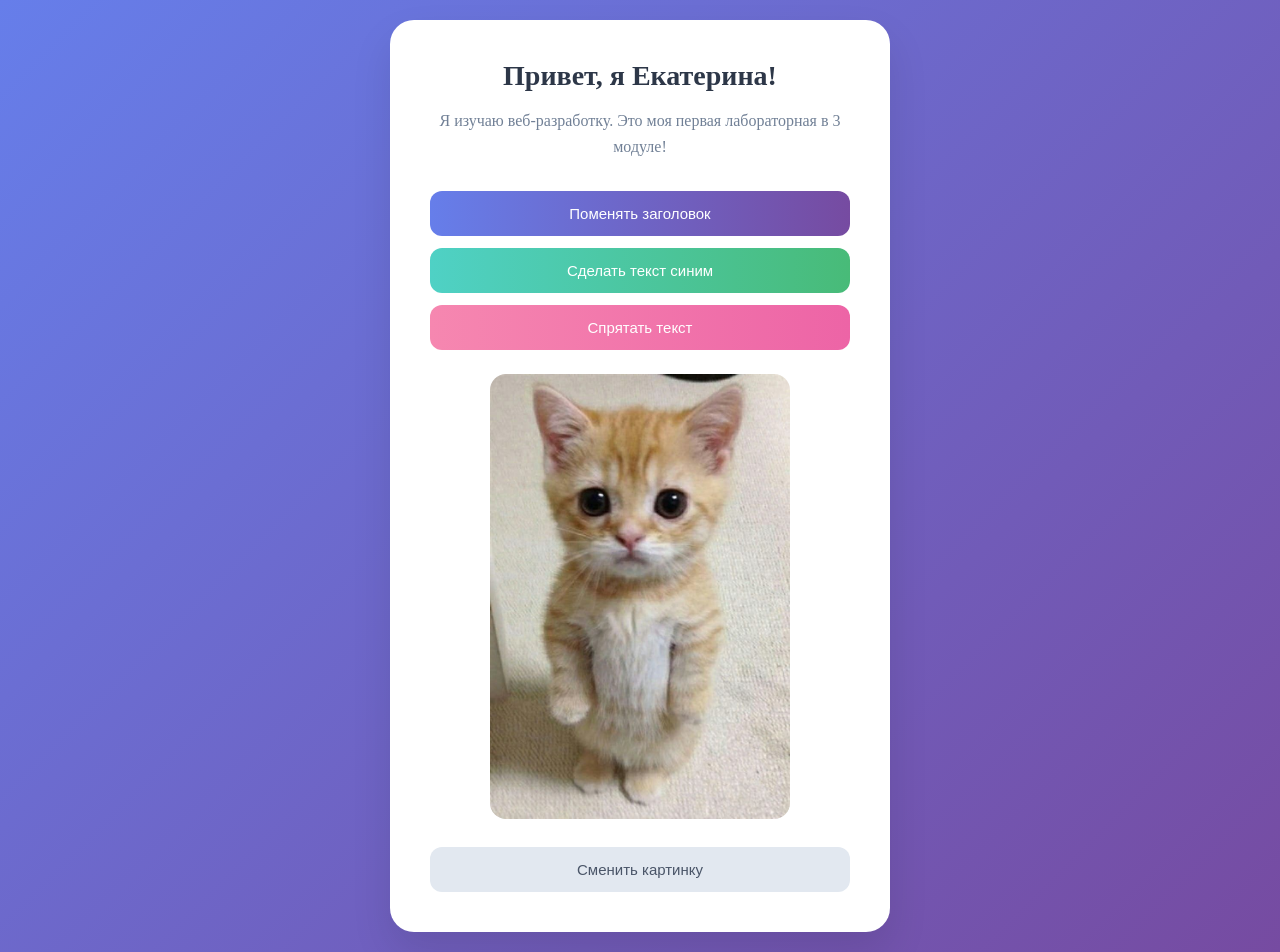
<file: лаб 1/index.html>
<!DOCTYPE html>
<html lang="ru">
<head>
  <meta charset="UTF-8">
  <title>Моя визитка</title>
  <link rel="stylesheet" href="style.css">
</head>
<body>
  <div class="card">
    <h1 id="main-title">Привет, я Екатерина!</h1>
    <p id="description-text">Я изучаю веб‑разработку. Это моя первая лабораторная в 3 модуле!</p>

    <div class="button-group">
      <button id="change-title-btn" class="btn">Поменять заголовок</button>
      <button id="change-color-btn" class="btn">Сделать текст синим</button>
      <button id="toggle-text-btn" class="btn">Спрятать текст</button>
    </div>

    <div class="image-container">
      <img id="my-image" src="img/img1.jpg" alt="Моя картинка">
    </div>
    <button id="change-img-btn" class="btn btn-secondary">Сменить картинку</button>
  </div>

  <script src="script.js" defer></script>
</body>
</html>
</file>
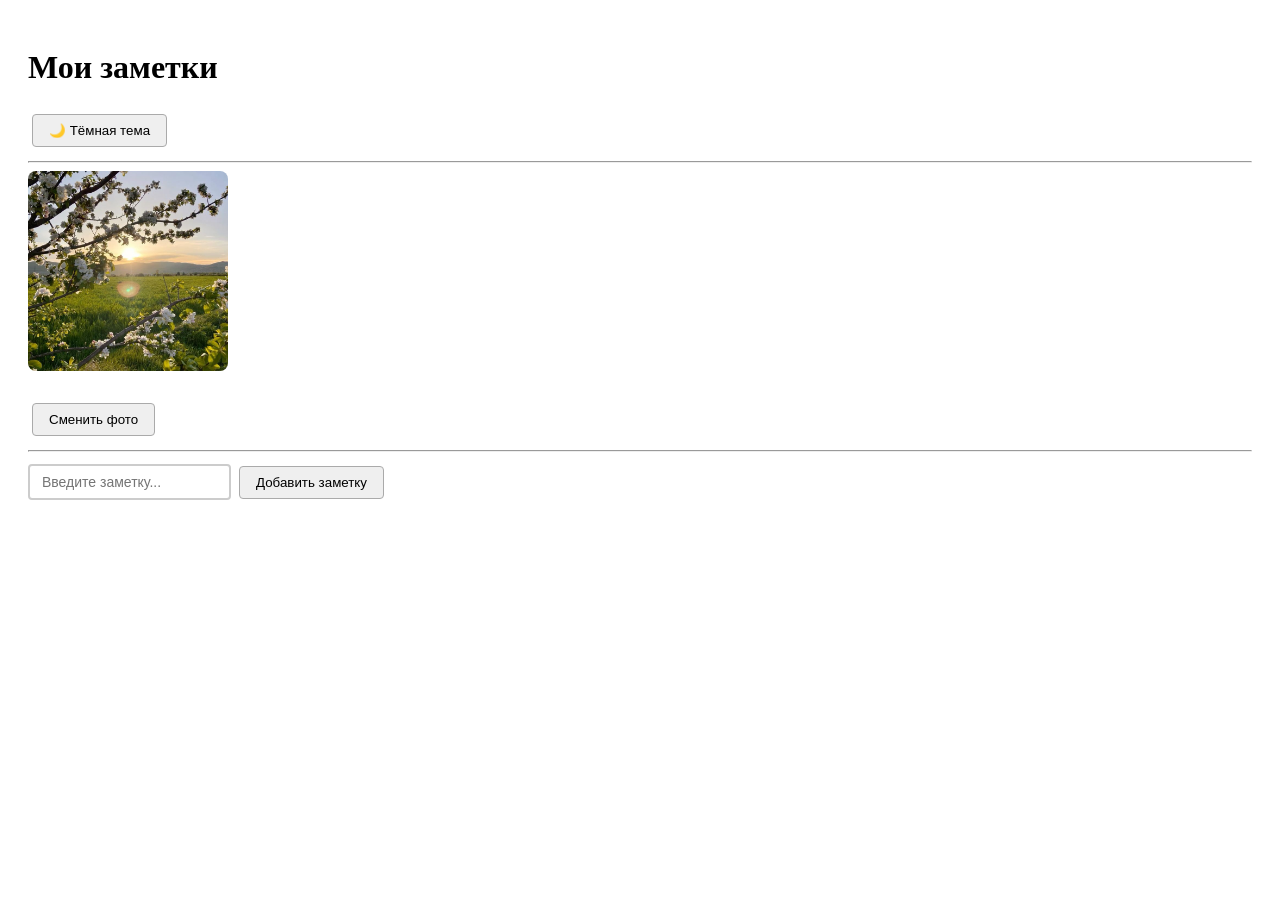
<file: лаб 2/index.html>
<!DOCTYPE html>
<html lang="ru">
<head>
  <meta charset="UTF-8">
  <title>Менеджер заметок</title>
  <link rel="stylesheet" href="style.css">
</head>
<body id="page-body">

  <h1>Мои заметки</h1>
  <button id="theme-btn">🌙 Тёмная тема</button>
  <hr>

  <img id="profile-img"
       src="img/img1.jpg"
       alt="Фото 1"
       class="profile-photo">
  <br>
  <button id="change-img-btn">Сменить фото</button>
  <hr>

  <input type="text" id="note-input" placeholder="Введите заметку...">
  <button id="add-note-btn">Добавить заметку</button>
  <ul id="notes-list"></ul>

  <script src="script.js"></script>
</body>
</html>
</file>
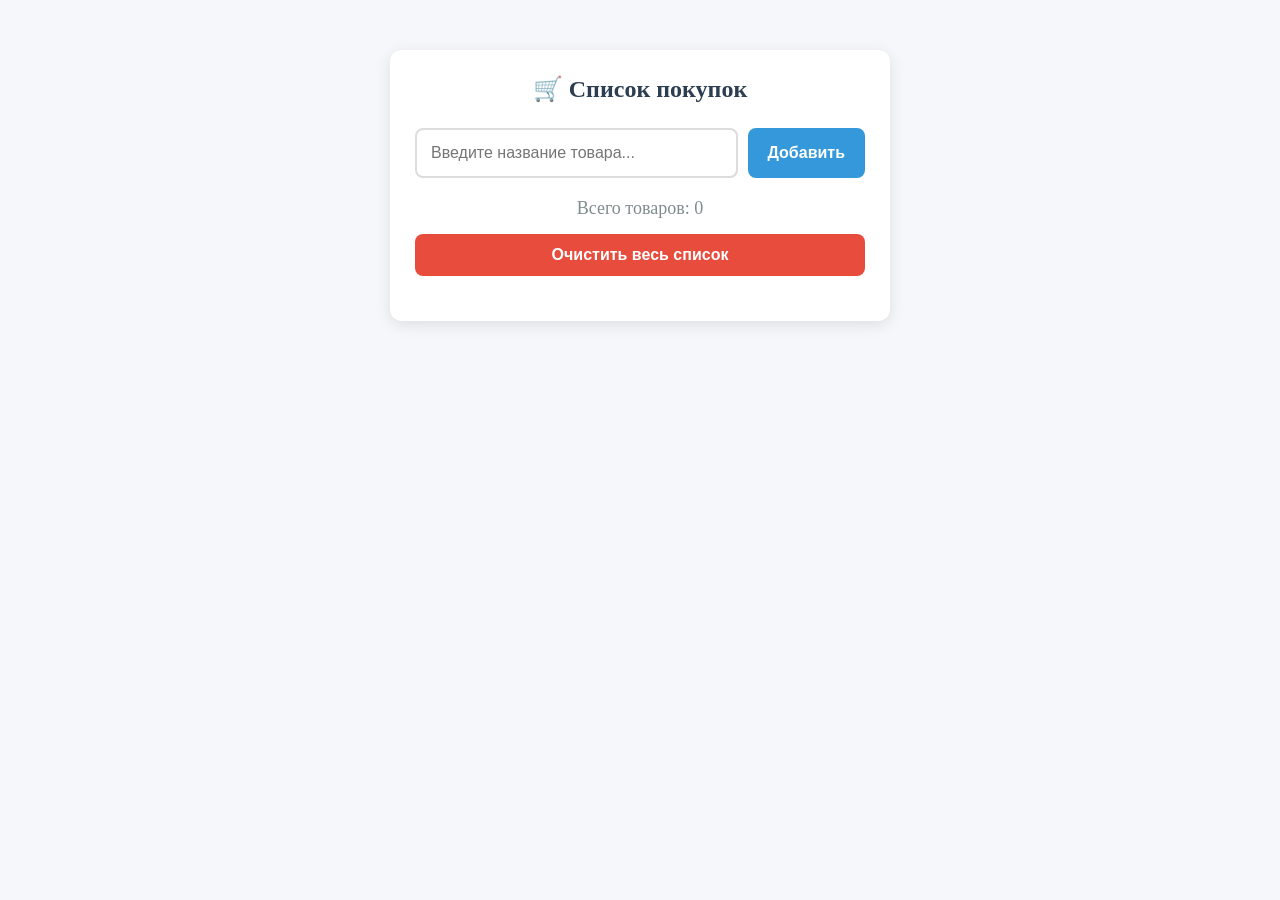
<file: лаб 3/index.html>
<!DOCTYPE html>
<html lang="ru">
<head>
  <meta charset="UTF-8">
  <meta name="viewport" content="width=device-width, initial-scale=1.0">
  <title>Список покупок</title>
  <link rel="stylesheet" href="style.css">
</head>
<body>
  <div class="container">
    <h1>🛒 Список покупок</h1>
    
    <div class="input-section">
      <input type="text" id="itemInput" placeholder="Введите название товара...">
      <button id="addBtn">Добавить</button>
    </div>

    <div id="counter">Всего товаров: 0</div>

    <button id="clearAllBtn" class="clear-all-btn">Очистить весь список</button>

    <ul id="itemList"></ul>
  </div>

  <script src="script.js"></script>
</body>
</html>
</file>
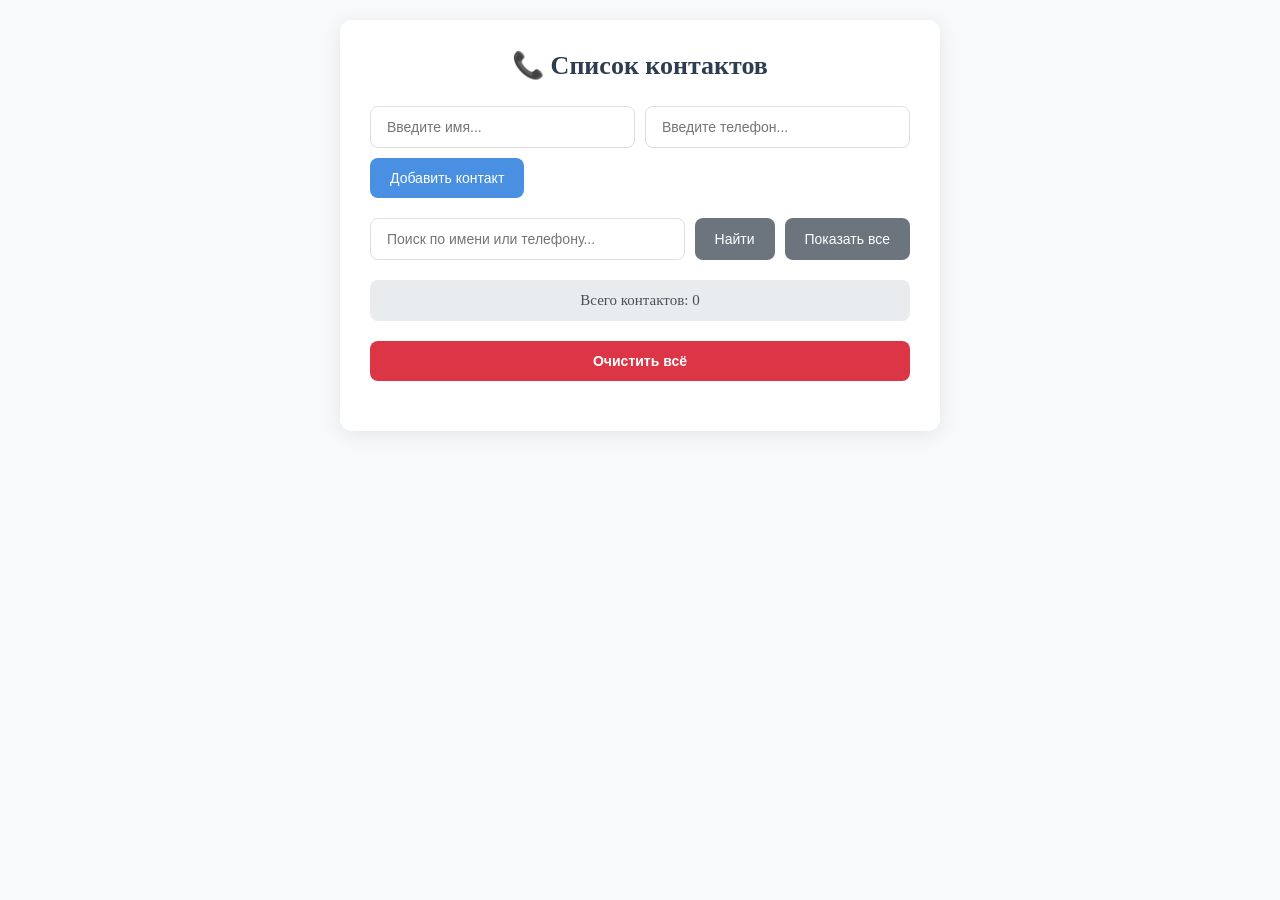
<file: лаб 4/index.html>
<!DOCTYPE html>
<html lang="ru">
<head>
  <meta charset="UTF-8">
  <meta name="viewport" content="width=device-width, initial-scale=1.0">
  <title>Мой список контактов</title>
  <link rel="stylesheet" href="style.css">
  <script src="https://ajax.googleapis.com/ajax/libs/jquery/3.7.1/jquery.min.js"></script>
  <script src="script.js" defer></script>
</head>
<body>
  <div class="container">
    <h1>📞 Список контактов</h1>

    <div class="form-group">
      <input type="text" id="name-input" placeholder="Введите имя...">
      <input type="tel" id="phone-input" placeholder="Введите телефон...">
      <button id="add-contact-btn">Добавить контакт</button>
    </div>

    <div class="search-section">
      <input type="text" id="search-input" placeholder="Поиск по имени или телефону...">
      <button id="search-btn">Найти</button>
      <button id="show-all-btn">Показать все</button>
    </div>

    <div id="contact-counter">Всего контактов: 0</div>
    <button id="clear-all-btn">Очистить всё</button>

    <ul id="contacts-list"></ul>
  </div>
</body>
</html>
</file>
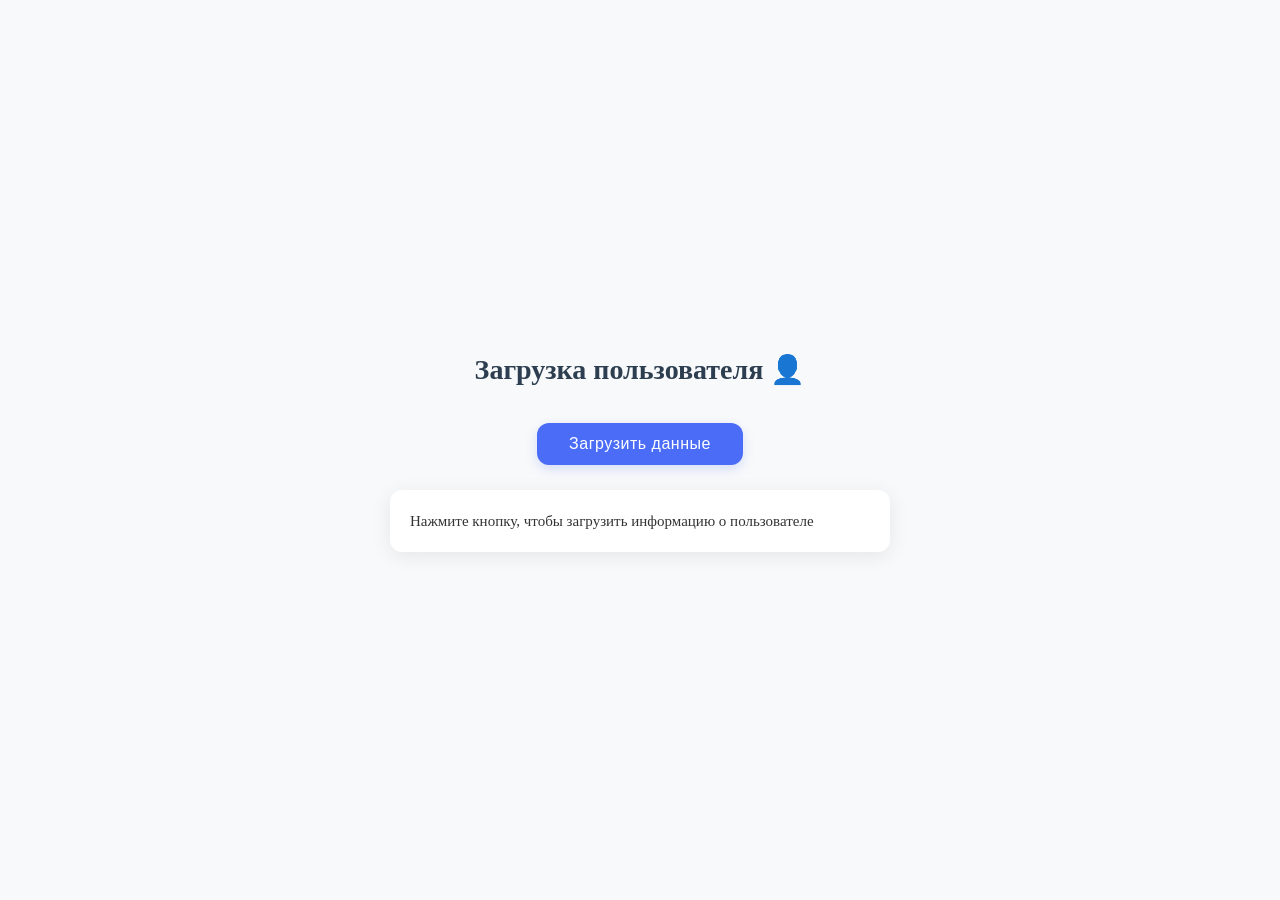
<file: лаб 5/index.html>
<!DOCTYPE html>
<html lang="ru">
<head>
  <meta charset="UTF-8">
  <title>Загрузка пользователя 👤</title>
  <script src="https://code.jquery.com/jquery-3.7.1.min.js"></script>
  <link rel="stylesheet" href="style.css">
</head>
<body>
  <div class="container">
    <h1>Загрузка пользователя 👤</h1>
    <button id="loadBtn">Загрузить данные</button>
    <p id="result">Нажмите кнопку, чтобы загрузить информацию о пользователе</p>
  </div>
  <script src="script.js"></script>
</body>
</html>
</file>
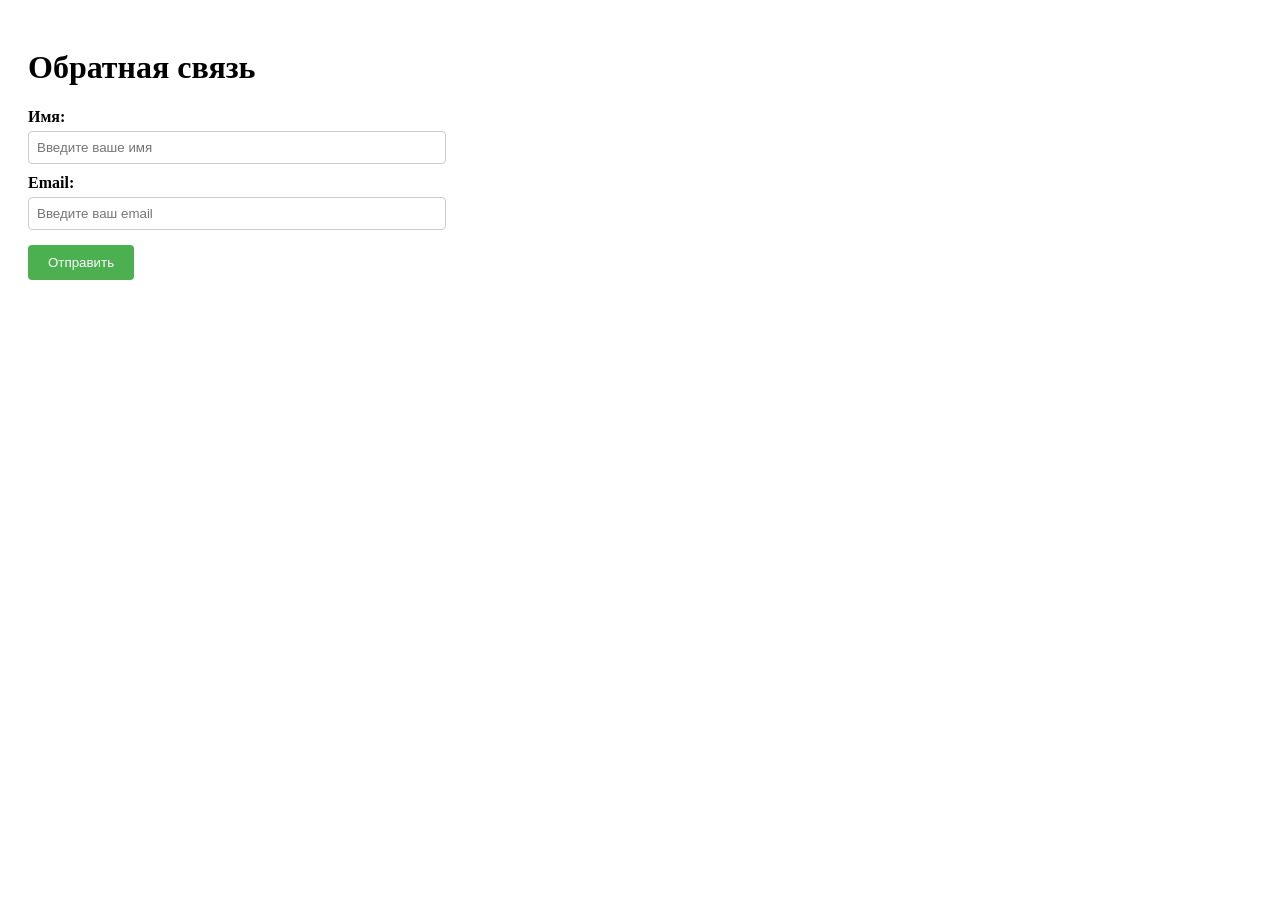
<file: лаб 6/index.html>
<!DOCTYPE html>
<html lang="ru">
<head>
  <meta charset="UTF-8">
  <title>Форма обратной связи</title>
  <script src="https://code.jquery.com/jquery-3.7.1.min.js"></script>
  <link rel="stylesheet" href="style.css">
</head>
<body>
  <h1>Обратная связь</h1>
  <form id="feedbackForm">
    <label for="name">Имя:</label>
    <input id="name" placeholder="Введите ваше имя" type="text">

    <label for="email">Email:</label>
    <input id="email" placeholder="Введите ваш email" type="email">

    <button type="button" id="sendBtn">Отправить</button>
  </form>

  <p id="result"></p>

  <script src="script.js"></script>
</body>
</html>
</file>
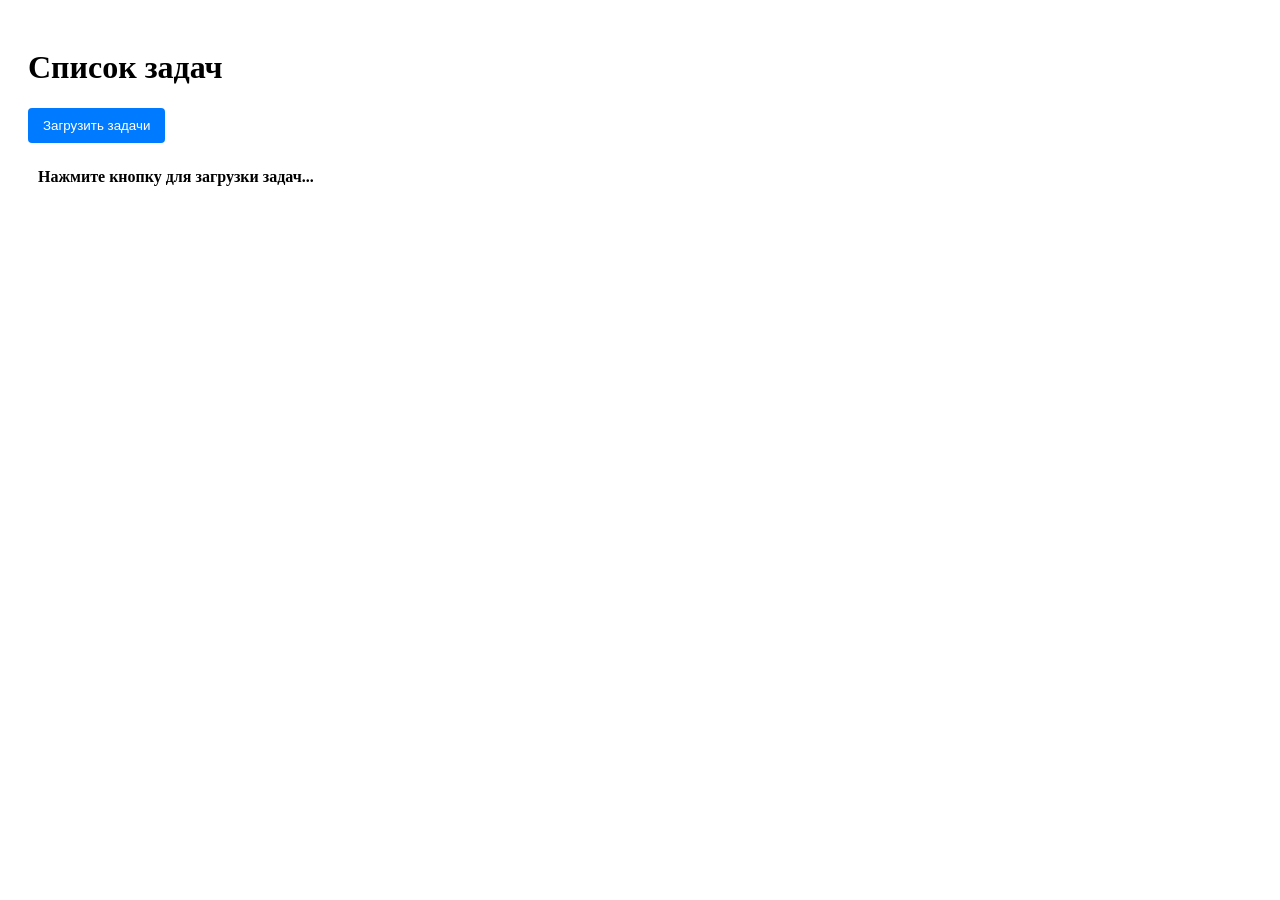
<file: лаб 7/index.html>
<!DOCTYPE html>
<html lang="ru">
<head>
  <meta charset="UTF-8">
  <title>Список задач</title>
  <script src="https://code.jquery.com/jquery-3.7.1.min.js"></script>
  <link rel="stylesheet" href="style.css">
</head>
<body>
  <h1>Список задач</h1>
  <button id="loadBtn">Загрузить задачи</button>
  <p id="status">Нажмите кнопку для загрузки задач...</p>
  <ul id="list"></ul>
  <script src="script.js"></script>
</body>
</html>
</file>
<file: лаб 1/style.css>
* {
  margin: 0;
  padding: 0;
  box-sizing: border-box;
}

body {
  font-family: Klukva;
  background: linear-gradient(135deg, #667eea 0%, #764ba1 100%);
  min-height: 100vh;
  display: flex;
  align-items: center;
  justify-content: center;
  padding: 20px;
}

.card {
  background: white;
  border-radius: 24px;
  padding: 40px;
  width: 100%;
  max-width: 500px;
  box-shadow: 0 20px 40px rgba(0, 0, 0, 0.1);
  text-align: center;
  animation: fadeIn 0.6s ease-out;
}

@keyframes fadeIn {
  from { opacity: 0; transform: translateY(20px); }
  to { opacity: 1; transform: translateY(0); }
}

h1 {
  color: #2d3748;
  margin-bottom: 16px;
  font-size: 28px;
  font-weight: 700;
}

#description-text {
  color: #718096;
  margin-bottom: 32px;
  line-height: 1.6;
  font-size: 16px;
}

.button-group {
  display: flex;
  flex-direction: column;
  gap: 12px;
  margin-bottom: 24px;
}

.btn {
  padding: 14px 24px;
  border: none;
  border-radius: 12px;
  font-size: 15px;
  font-weight: 500;
  cursor: pointer;
  transition: all 0.3s ease;
  text-transform: none;
}

.btn:hover {
  transform: translateY(-2px);
  box-shadow: 0 8px 25px rgba(102, 126, 234, 0.4);
}

#change-title-btn {
  background: linear-gradient(90deg, #667eea, #764ba1);
  color: white;
}

#change-color-btn {
  background: linear-gradient(90deg, #4fd1c5, #48bb78);
  color: white;
}

#toggle-text-btn {
  background: linear-gradient(90deg, #f687b0, #ed64a6);
  color: white;
}

#change-img-btn {
  width: 100%;
  background: #e2e8f0;
  color: #4a5568;
}

.image-container {
  margin: 24px 0;
}

.image-container img {
  width: 100%;
  max-width: 300px;
  height: auto;
  border-radius: 16px;
  overflow: hidden;
}
</file>
<file: лаб 2/style.css>
body {
  font-family: Klukva;
  padding: 20px;
  background-color: #fff;
  color: #000;
  transition: background-color 0.3s, color 0.3s;
}

.profile-photo {
  width: 200px;
  height: 200px;
  object-fit: cover; 
  border-radius: 8px;
}

button {
  padding: 8px 16px;
  margin: 6px 4px;
  cursor: pointer;
  border-radius: 4px;
  border: 1px solid #aaa;
}

input {
  padding: 8px 12px;
  border: 2px solid #ccc;
  border-radius: 4px;
  font-size: 14px;
}

img {
  display: block;
  margin: 8px 0;
  border-radius: 8px;
}

li {
  padding: 6px 0;
  border-bottom: 1px solid #eee;
  font-size: 15px;
  display: flex;
  align-items: center;
  gap: 8px;
}

.dark-theme {
  background-color: #222;
  color: #eee;
}
.dark-theme button {
  background-color: #444;
  color: white;
  border: 1px solid white;
}

.error {
  border: 2px solid red;
  background-color: #ffe6e6;
}
</file>
<file: лаб 3/style.css>
* {
  margin: 0;
  padding: 0;
  box-sizing: border-box;
}

body {
  font-family: Klukva;
  background: #f5f7fa;
  padding: 20px;
}

.container {
  max-width: 500px;
  margin: 30px auto;
  background: white;
  padding: 25px;
  border-radius: 12px;
  box-shadow: 0 4px 15px rgba(0, 0, 0, 0.1);
}

h1 {
  text-align: center;
  color: #2c3e50;
  margin-bottom: 25px;
  font-size: 24px;
}

.input-section {
  display: flex;
  gap: 10px;
  margin-bottom: 20px;
}

#itemInput {
  flex: 1;
  padding: 14px;
  font-size: 16px;
  border: 2px solid #dcdcdc;
  border-radius: 8px;
  outline: none;
}

#itemInput:focus {
  border-color: #3498db;
}

button {
  padding: 12px 20px;
  font-size: 16px;
  border: none;
  border-radius: 8px;
  cursor: pointer;
  font-weight: bold;
  transition: background 0.3s;
}

#addBtn {
  background: #3498db;
  color: white;
}

#addBtn:hover {
  background: #2980b9;
}

#counter {
  text-align: center;
  font-size: 18px;
  color: #7f8c8d;
  margin-bottom: 15px;
  font-weight: 500;
}

.clear-all-btn {
  width: 100%;
  background: #e74c3c;
  color: white;
  margin-bottom: 20px;
}

.clear-all-btn:hover {
  background: #c0392b;
}

#itemList {
  list-style: none;
  padding: 0;
}

.item {
  display: flex;
  justify-content: space-between;
  align-items: center;
  padding: 14px 16px;
  margin-bottom: 10px;
  background: #ecf0f1;
  border-radius: 8px;
  border-left: 4px solid #3498db;
}

.item-text {
  flex: 1;
  font-size: 16px;
  color: #2c3e50;
}

.item.completed .item-text {
  text-decoration: line-through;
  color: #95a5a6;
}

.item-buttons {
  display: flex;
  gap: 8px;
}

.done-btn {
  background: #2ecc71;
  color: white;
  padding: 8px 12px;
  font-size: 14px;
}

.done-btn:hover {
  background: #27ae60;
}

.delete-btn {
  background: #e74c3c;
  color: white;
  padding: 8px 12px;
  font-size: 14px;
}

.delete-btn:hover {
  background: #c0392b;
}
</file>
<file: лаб 4/style.css>
* {
  margin: 0;
  padding: 0;
  box-sizing: border-box;
}

body {
  font-family: Klukva;
  background: #f8f9fa;
  color: #333;
  min-height: 100vh;
  padding: 20px;
}

.container {
  max-width: 600px;
  margin: 0 auto;
  background: white;
  padding: 30px;
  border-radius: 12px;
  box-shadow: 0 4px 20px rgba(0, 0, 0, 0.08);
}

h1 {
  text-align: center;
  color: #2c3e50;
  margin-bottom: 25px;
  font-size: 26px;
  font-weight: 600;
}

.form-group {
  display: flex;
  gap: 10px;
  margin-bottom: 20px;
  flex-wrap: wrap;
}

.form-group input {
  flex: 1;
  padding: 12px 16px;
  border: 1px solid #ddd;
  border-radius: 8px;
  font-size: 14px;
  transition: border-color 0.3s;
}

.form-group input:focus {
  outline: none;
  border-color: #4a90e2;
}

button {
  padding: 12px 20px;
  border: none;
  border-radius: 8px;
  cursor: pointer;
  font-size: 14px;
  font-weight: 500;
  transition: all 0.3s ease;
}

#add-contact-btn {
  background: #4a90e2;
  color: white;
}

#add-contact-btn:hover {
  background: #3a7bc8;
  transform: translateY(-2px);
  box-shadow: 0 4px 12px rgba(74, 144, 226, 0.2);
}

.search-section {
  display: flex;
  gap: 10px;
  margin-bottom: 20px;
  flex-wrap: wrap;
}

#search-input {
  flex: 1;
  padding: 12px 16px;
  border: 1px solid #ddd;
  border-radius: 8px;
  font-size: 14px;
  transition: border-color 0.3s;
}

#search-input:focus {
  outline: none;
  border-color: #4a90e2;
}

#search-btn,
#show-all-btn {
  background: #6c757d;
  color: white;
}

#search-btn:hover,
#show-all-btn:hover {
  background: #5a6268;
  transform: translateY(-2px);
  box-shadow: 0 4px 12px rgba(108, 117, 125, 0.2);
}

#clear-all-btn {
  background: #dc3545;
  color: white;
  width: 100%;
  margin-bottom: 20px;
  font-weight: 600;
}

#clear-all-btn:hover {
  background: #c82333;
  transform: translateY(-2px);
  box-shadow: 0 4px 12px rgba(220, 53, 69, 0.2);
}

#contact-counter {
  text-align: center;
  font-size: 15px;
  font-weight: 500;
  color: #495057;
  margin-bottom: 20px;
  padding: 12px;
  background: #e9ecef;
  border-radius: 8px;
}

#contacts-list {
  list-style: none;
  padding: 0;
}

.contact-item {
  display: flex;
  justify-content: space-between;
  align-items: center;
  padding: 16px 20px;
  margin-bottom: 12px;
  background: #fff;
  border: 1px solid #e9ecef;
  border-radius: 8px;
  transition: all 0.3s ease;
  animation: slideIn 0.3s ease-out;
}

@keyframes slideIn {
  from {
    opacity: 0;
    transform: translateX(-10px);
  }
  to {
    opacity: 1;
    transform: translateX(0);
  }
}

.contact-item:hover {
  transform: translateX(4px);
  box-shadow: 0 4px 15px rgba(0, 0, 0, 0.05);
  border-color: #ced4da;
}

.contact-info {
  flex: 1;
}

.contact-name {
  font-weight: 600;
  color: #212529;
  font-size: 15px;
}

.contact-phone {
  color: #6c757d;
  font-size: 13px;
  margin-top: 4px;
}

.contact-actions {
  display: flex;
  gap: 8px;
}

.delete-btn {
  background: #ff6b6b;
  color: white;
  padding: 8px 14px;
  font-size: 13px;
  border-radius: 6px;
}

.delete-btn:hover {
  background: #ee5253;
  transform: scale(1.05);
}

.hidden {
  display: none;
}

.error-message {
  color: #e74c3c;
  font-size: 12px;
  margin-top: 8px;
  text-align: center;
}
</file>
<file: лаб 5/style.css>
* {
  margin: 0;
  padding: 0;
  box-sizing: border-box;
}

body {
  font-family: Klukvaf;
  background: #f8f9fa;
  min-height: 100vh;
  display: flex;
  align-items: center;
  justify-content: center;
  padding: 20px;
  color: #333;
  line-height: 1.6;
}

.container {
  max-width: 500px;
  width: 100%;
  text-align: center;
}

h1 {
  font-size: 28px;
  margin-bottom: 30px;
  color: #2c3e50;
  font-weight: 600;
}

button {
  background: #4a6cf7;
  color: white;
  border: none;
  padding: 12px 32px;
  font-size: 16px;
  border-radius: 12px;
  cursor: pointer;
  transition: all 0.3s ease;
  box-shadow: 0 4px 12px rgba(74, 108, 247, 0.2);
  font-weight: 500;
  letter-spacing: 0.5px;
}

button:hover {
  background: #3a5bd8;
  transform: translateY(-2px);
  box-shadow: 0 6px 16px rgba(74, 108, 247, 0.3);
}

button:active {
  transform: translateY(0);
  box-shadow: 0 2px 8px rgba(74, 108, 247, 0.2);
}

#result {
  margin-top: 25px;
  padding: 20px;
  background: white;
  border-radius: 12px;
  font-size: 15px;
  line-height: 1.5;
  text-align: left;
  box-shadow: 0 4px 20px rgba(0, 0, 0, 0.08);
  word-wrap: break-word;
  transition: all 0.3s ease;
}

#result.loading {
  color: #6c757d;
  font-style: italic;
  background: #f1f3f4;
}

#result.error {
  color: #e53e3e;
  background: #fee7e7;
  border-left: 4px solid #e53e3e;
  padding-left: 16px;
}

#result.success {
  color: #10b981;
  background: #ecfdf5;
  border-left: 4px solid #10b981;
  padding-left: 16px;
}
</file>
<file: лаб 6/style.css>
body {
  font-family: Klukva;
  padding: 20px;
  max-width: 400px;
}

label {
  display: block;
  margin-top: 10px;
  font-weight: bold;
}

input {
  width: 100%;
  padding: 8px;
  margin-top: 5px;
  border: 1px solid #ccc;
  border-radius: 4px;
}

button {
  margin-top: 15px;
  padding: 10px 20px;
  background-color: #4CAF50;
  color: white;
  border: none;
  border-radius: 4px;
  cursor: pointer;
}

button:disabled {
  background-color: #cccccc;
  cursor: not-allowed;
}

#result {
  margin-top: 15px;
  padding: 10px;
  border-radius: 4px;
}

.success {
  background-color: #d4edda;
  color: #155724;
  border: 1px solid #c3e6cb;
}

.error {
  background-color: #f8d7da;
  color: #721c24;
  border: 1px solid #f5c6cb;
}
</file>
<file: лаб 7/style.css>
body {
  font-family: Klukva;
  padding: 20px;
  max-width: 500px;
}

button {
  padding: 10px 15px;
  background-color: #007bff;
  color: white;
  border: none;
  border-radius: 4px;
  cursor: pointer;
}

button:disabled {
  background-color: #6c757d;
  cursor: not-allowed;
}

#status {
  margin: 15px 0;
  padding: 10px;
  border-radius: 4px;
  font-weight: bold;
}

.loading {
  background-color: #fff3cd;
  color: #856404;
}

.success {
  background-color: #d4edda;
  color: #155724;
}

.error {
  background-color: #f8d7da;
  color: #721c24;
}

ul {
  list-style-type: none;
  padding-left: 0;
}

li {
  padding: 8px;
  margin-bottom: 5px;
  background-color: #f8f9fa;
  border: 1px solid #dee2e6;
  border-radius: 4px;
}
</file>
